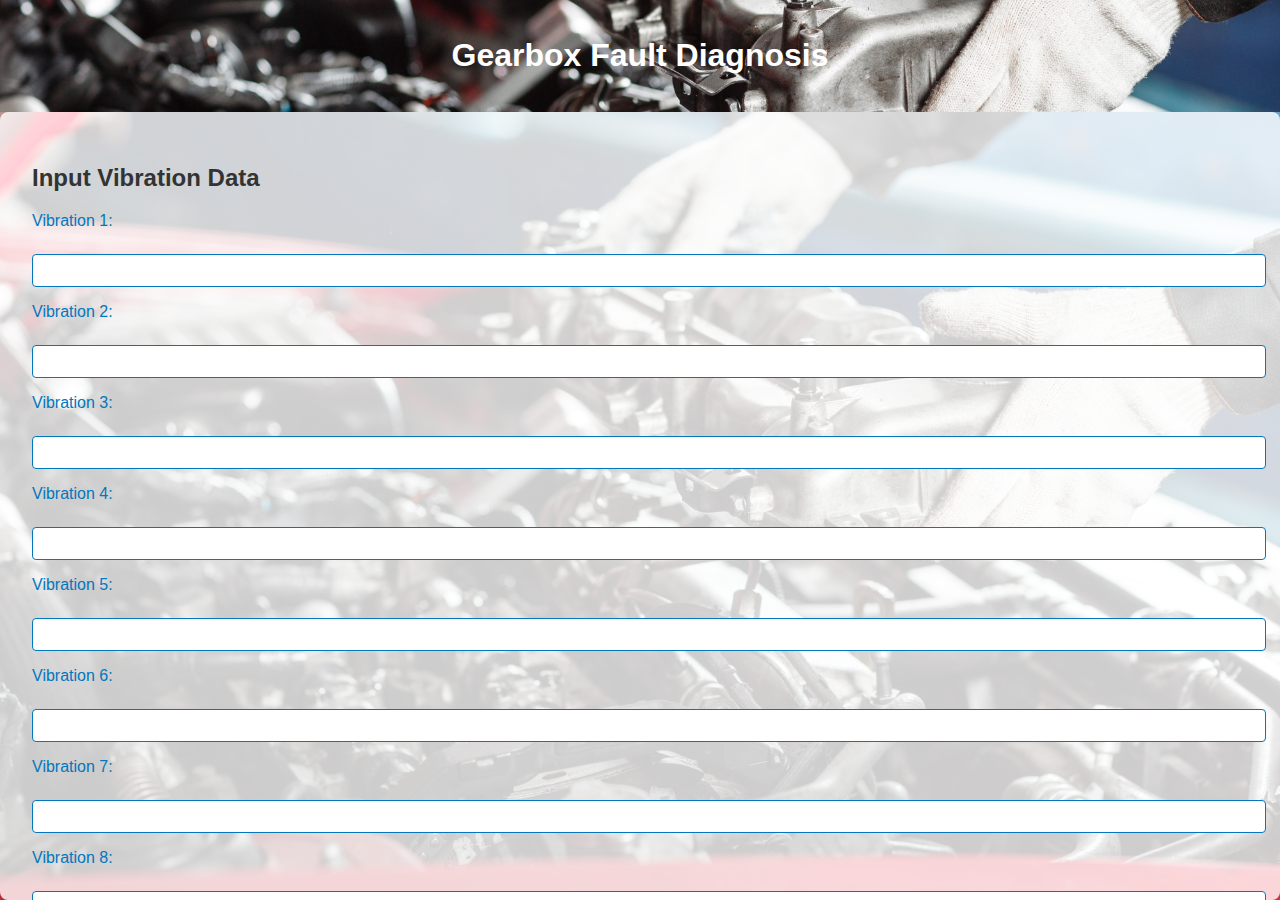
<file: Gearbox_Fault_Diagnosis/templates/index.html>
<!DOCTYPE html>
<html lang="en">
<head>
    <meta charset="UTF-8">
    <meta name="viewport" content="width=device-width, initial-scale=1.0">
    <title>Gearbox Fault Diagnosis</title>
    <style>
        html, body {
            height: 100%;
            margin: 0;
            overflow: hidden;
        }

        body {
            font-family: 'Arial', sans-serif;
            /* Replace the background-color with a background image */
            background: url('header.jpeg') center/cover;
            color: #333;
            display: flex;
            flex-direction: column;
        }

        header {
            background: url('header.jpeg') center/cover;
            color: #fff;
            padding: 1rem;
            text-align: center;
        }

        main {
            flex: 1;
            padding: 2rem;
            background-color: rgba(255, 255, 255, 0.8); /* Add a semi-transparent white background */
            box-shadow: 0 4px 8px rgba(0, 0, 0, 0.1);
            border-radius: 8px;
            overflow: auto;
        }

        section {
            margin-bottom: 2rem;
        }

        form {
            display: grid;
            grid-template-columns: 1fr;
            gap: 1rem;
            width: 100%;
        }

        label {
            margin-bottom: 0.5rem;
            color: #0277bd;
        }

        input {
            padding: 0.5rem;
            border: 1px solid #0277bd;
            border-radius: 4px;
            width: 100%;
        }

        button {
            background-color: #00838f;
            color: #fff;
            padding: 0.5rem;
            cursor: pointer;
            border: none;
            border-radius: 4px;
            transition: background-color 0.3s ease;
            width: 100%;
        }

        button:hover {
            background-color: #004d40;
        }

        #result {
            margin-top: 2rem;
            font-size: 1.2rem;
            color: #333;
        }

        .success {
            color: #004d40;
        }

        .failure {
            color: #c62828;
        }

        #gearboxImage {
            width: 100%;
            max-width: 400px;
            margin: 1rem auto;
            display: block;
            cursor: pointer;
            transition: transform 0.3s ease;
        }

        #gearboxImage:hover {
            transform: scale(1.2);
        }

        .importance-section {
            background-color: #a5d6a7;
            transition: background-color 0.5s ease;
        }
    </style>
</head>
<body>
    <header>
        <h1>Gearbox Fault Diagnosis</h1>
    </header>
    <main>
        <section>
            <h2>Input Vibration Data</h2>
            <form id="predictionForm">
                <label for="vibrationInput1">Vibration 1:</label>
                <input type="number" id="vibrationInput1" required>

                <label for="vibrationInput2">Vibration 2:</label>
                <input type="number" id="vibrationInput2" required>

                <label for="vibrationInput3">Vibration 3:</label>
                <input type="number" id="vibrationInput3" required>

                <label for="vibrationInput4">Vibration 4:</label>
                <input type="number" id="vibrationInput4" required>

                <label for="vibrationInput5">Vibration 5:</label>
                <input type="number" id="vibrationInput5" required>

                <label for="vibrationInput6">Vibration 6:</label>
                <input type="number" id="vibrationInput6" required>

                <label for="vibrationInput7">Vibration 7:</label>
                <input type="number" id="vibrationInput7" required>

                <label for="vibrationInput8">Vibration 8:</label>
                <input type="number" id="vibrationInput8" required>

                <label for="vibrationInput9">Vibration 9:</label>
                <input type="number" id="vibrationInput9" required>

                <label for="vibrationInput10">Vibration 10:</label>
                <input type="number" id="vibrationInput10" required>

                <button type="button" onclick="predict()">Predict</button>
            </form>
        </section>

        <section>
            <h2>Prediction Result</h2>
            <div id="result"></div>
        </section>
    </main>

    <script>
        function predict() {
            // Fetch input data from the form
            const vibrationData = [];
            let hasEmptyValue = false;
            for (let i = 1; i <= 10; i++) {
                const value = document.getElementById('vibrationInput' + i).value;
                if (value.trim() === '') {
                    hasEmptyValue = true;
                    break;
                }
                vibrationData.push(parseFloat(value));
            }

            // Check if any input field is empty
            if (hasEmptyValue) {
                document.getElementById('result').innerHTML = '<p class="failure">Please fill in all fields.</p>';
                return;
            }

            // Send POST request to Flask server
            fetch('/predict', {
                method: 'POST',
                headers: {
                    'Content-Type': 'application/json'
                },
                body: JSON.stringify({
                    vibrationData: vibrationData
                })
            })
            .then(response => response.json())
            .then(data => {
                // Interpret prediction result
                const predictionResult = data.prediction === 1 ? 'Fault detected' : 'No fault detected';
                // Display the prediction result
                document.getElementById('result').innerHTML = `<p class="${data.prediction === 1 ? 'failure' : 'success'}">${predictionResult}</p>`;
            })
            .catch(error => {
                console.error('Error:', error);
                // Display error message
                document.getElementById('result').innerText = 'Error occurred while predicting.';
            });
        }
    </script>
</body>
</html>
</file>
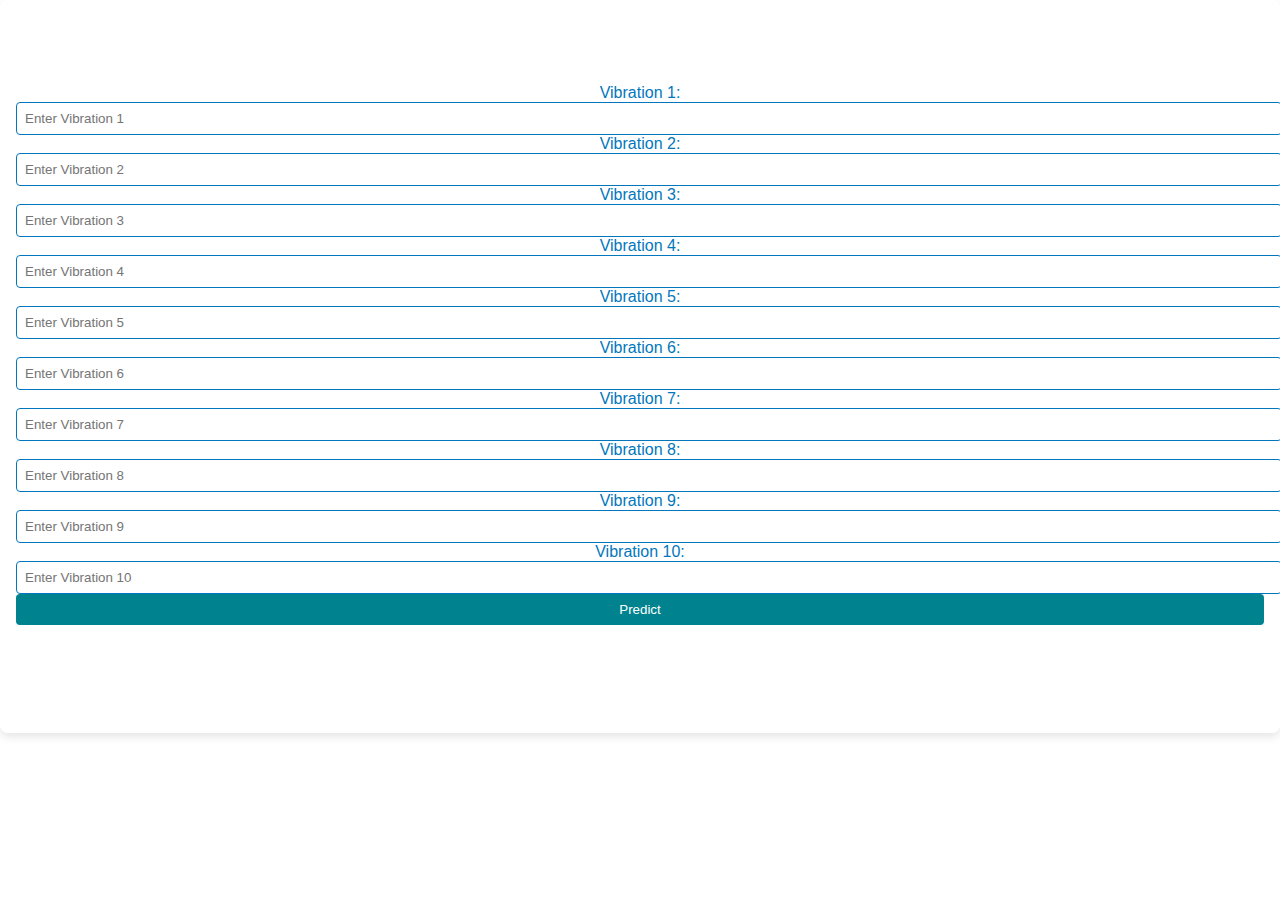
<file: Gearbox_Fault_Diagnosis/l.html>
<!DOCTYPE html>
<html lang="en">
<head>
    <meta charset="UTF-8">
    <meta name="viewport" content="width=device-width, initial-scale=1.0">
    <title>Gearbox Fault Diagnosis</title>
    <style>
        body {
            font-family: 'Arial', sans-serif;
            margin: 0;
            display: flex;
            flex-direction: column;
        }

        header, main {
            padding: 2rem;
            box-shadow: 0 4px 8px rgba(0, 0, 0, 0.1);
            border-radius: 8px;
            overflow: auto;
            background-color: #0277bd; /* Set background color */
            color: #fff; /* Set text color */
            text-align: center;
            padding: 1rem;
        }

        main {
            flex: 1;
            background-color: rgba(255, 255, 255, 0.8); 
        }

        section {
            margin-bottom: 2rem;
        }

        label {
            margin-bottom: 0.5rem;
            color: #0277bd;
        }

        input {
            padding: 0.5rem;
            border: 1px solid #0277bd;
            border-radius: 4px;
            width: 100%;
        }

        button {
            background-color: #00838f;
            color: #fff;
            padding: 0.5rem;
            cursor: pointer;
            border: none;
            border-radius: 4px;
            transition: background-color 0.3s ease;
            width: 100%;
        }

        button:hover {
            background-color: #004d40;
        }
        

        #result {
            margin-top: 2rem;
            font-size: 1.2rem;
            color: #333;
        }

        .success {
            color: #004d40;
        }

        .failure {
            color: #c62828;
        }

        #gearboxImage {
            width: 100%;
            max-width: 400px;
            margin: 1rem auto;
            display: block;
            cursor: pointer;
            transition: transform 0.3s ease;
        }

        #gearboxImage:hover {
            transform: scale(1.2);
        }

        .importance-section {
            background-color: #a5d6a7;
            transition: background-color 0.5s ease;
        }

        .result-animation {
            animation-name: fadeIn;
            animation-duration: 1s;
        }

        @keyframes fadeIn {
            from {
                opacity: 0;
            }
            to {
                opacity: 1;
            }
        }
    </style>
</head>
<body>
    <main>
        <section>
            <h2>Input Vibration Data</h2>
            <label for="vibrationInput1">Vibration 1:</label>
            <input type="number" id="vibrationInput1" step="any" placeholder="Enter Vibration 1" required>

            <!-- Repeat the pattern for other vibration inputs -->
            <label for="vibrationInput2">Vibration 2:</label>
            <input type="number" id="vibrationInput2" step="any" placeholder="Enter Vibration 2" required>

            <label for="vibrationInput3">Vibration 3:</label>
            <input type="number" id="vibrationInput3" step="any" placeholder="Enter Vibration 3" required>

            <label for="vibrationInput4">Vibration 4:</label>
            <input type="number" id="vibrationInput4" step="any" placeholder="Enter Vibration 4" required>

            <label for="vibrationInput5">Vibration 5:</label>
            <input type="number" id="vibrationInput5" step="any" placeholder="Enter Vibration 5" required>

            <label for="vibrationInput6">Vibration 6:</label>
            <input type="number" id="vibrationInput6" step="any" placeholder="Enter Vibration 6" required>

            <label for="vibrationInput7">Vibration 7:</label>
            <input type="number" id="vibrationInput7" step="any" placeholder="Enter Vibration 7" required>

            <label for="vibrationInput8">Vibration 8:</label>
            <input type="number" id="vibrationInput8" step="any" placeholder="Enter Vibration 8" required>

            <label for="vibrationInput9">Vibration 9:</label>
            <input type="number" id="vibrationInput9" step="any" placeholder="Enter Vibration 9" required>

            <label for="vibrationInput10">Vibration 10:</label>
            <input type="number" id="vibrationInput10" step="any" placeholder="Enter Vibration 10" required>

            <button type="button" onclick="predict()">Predict</button>
        </section>

        <section>
            <h2>Prediction Result</h2>
            <div id="result"></div>
        </section>
    </main>

    <script>
        function predict() {
            // Retrieve values from input fields
            var vibrationData = [];
            for (var i = 1; i <= 10; i++) {
                var inputValue = parseFloat(document.getElementById('vibrationInput' + i).value);
                if (isNaN(inputValue)) {
                    alert('Please enter valid numeric values for all vibration inputs.');
                    return;
                }
                vibrationData.push(inputValue);
            }

            // Send AJAX request to Flask server
            var xhr = new XMLHttpRequest();
            xhr.open("POST", "/predict", true);
            xhr.setRequestHeader("Content-Type", "application/json");
            xhr.onreadystatechange = function () {
                if (xhr.readyState === XMLHttpRequest.DONE) {
                    var resultDiv = document.getElementById('result');
                    if (xhr.status === 200) {
                        // Handle success response
                        var response = JSON.parse(xhr.responseText);
                        console.log(response);
                        if (response.success) {
                            var prediction = response.prediction;
                            resultDiv.innerHTML = '<p class="' + (prediction === 1 ? 'failure' : 'success') + '">' + (prediction === 1 ? 'Fault detected' : 'No fault detected') + '</p>';
                        } else {
                            // Display error message
                            console.error('Error:', response.error);
                            resultDiv.innerHTML = '<p class="failure">Error: ' + response.error + '</p>';
                        }
                    } else {
                        // Handle error response from server
                        console.error('Error:', xhr.status);
                        resultDiv.innerHTML = '<p class="failure">Error: Failed to connect to server</p>'; // Update error message
                    }
                    resultDiv.classList.add('result-animation');
                }
            };

            xhr.send(JSON.stringify({ vibrationData: vibrationData }));
        }
    </script>
</body>
</html>
</file>
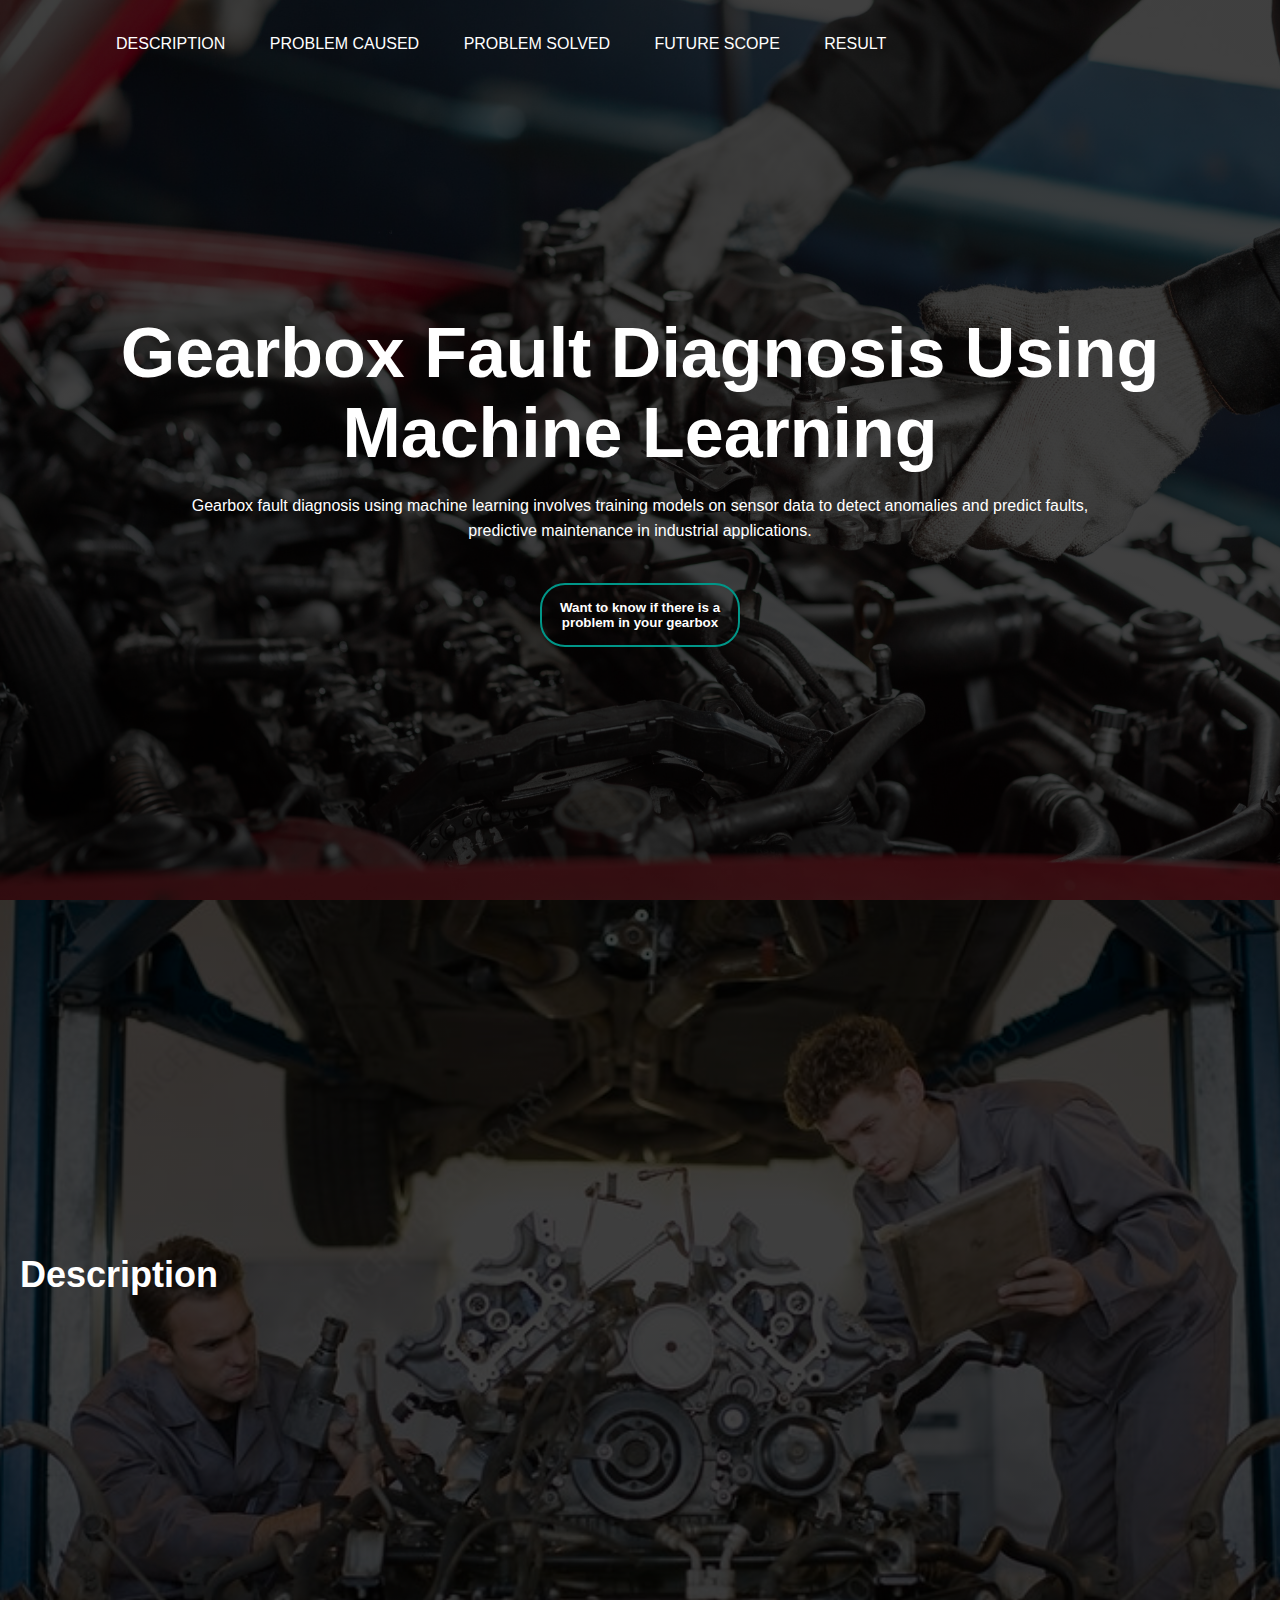
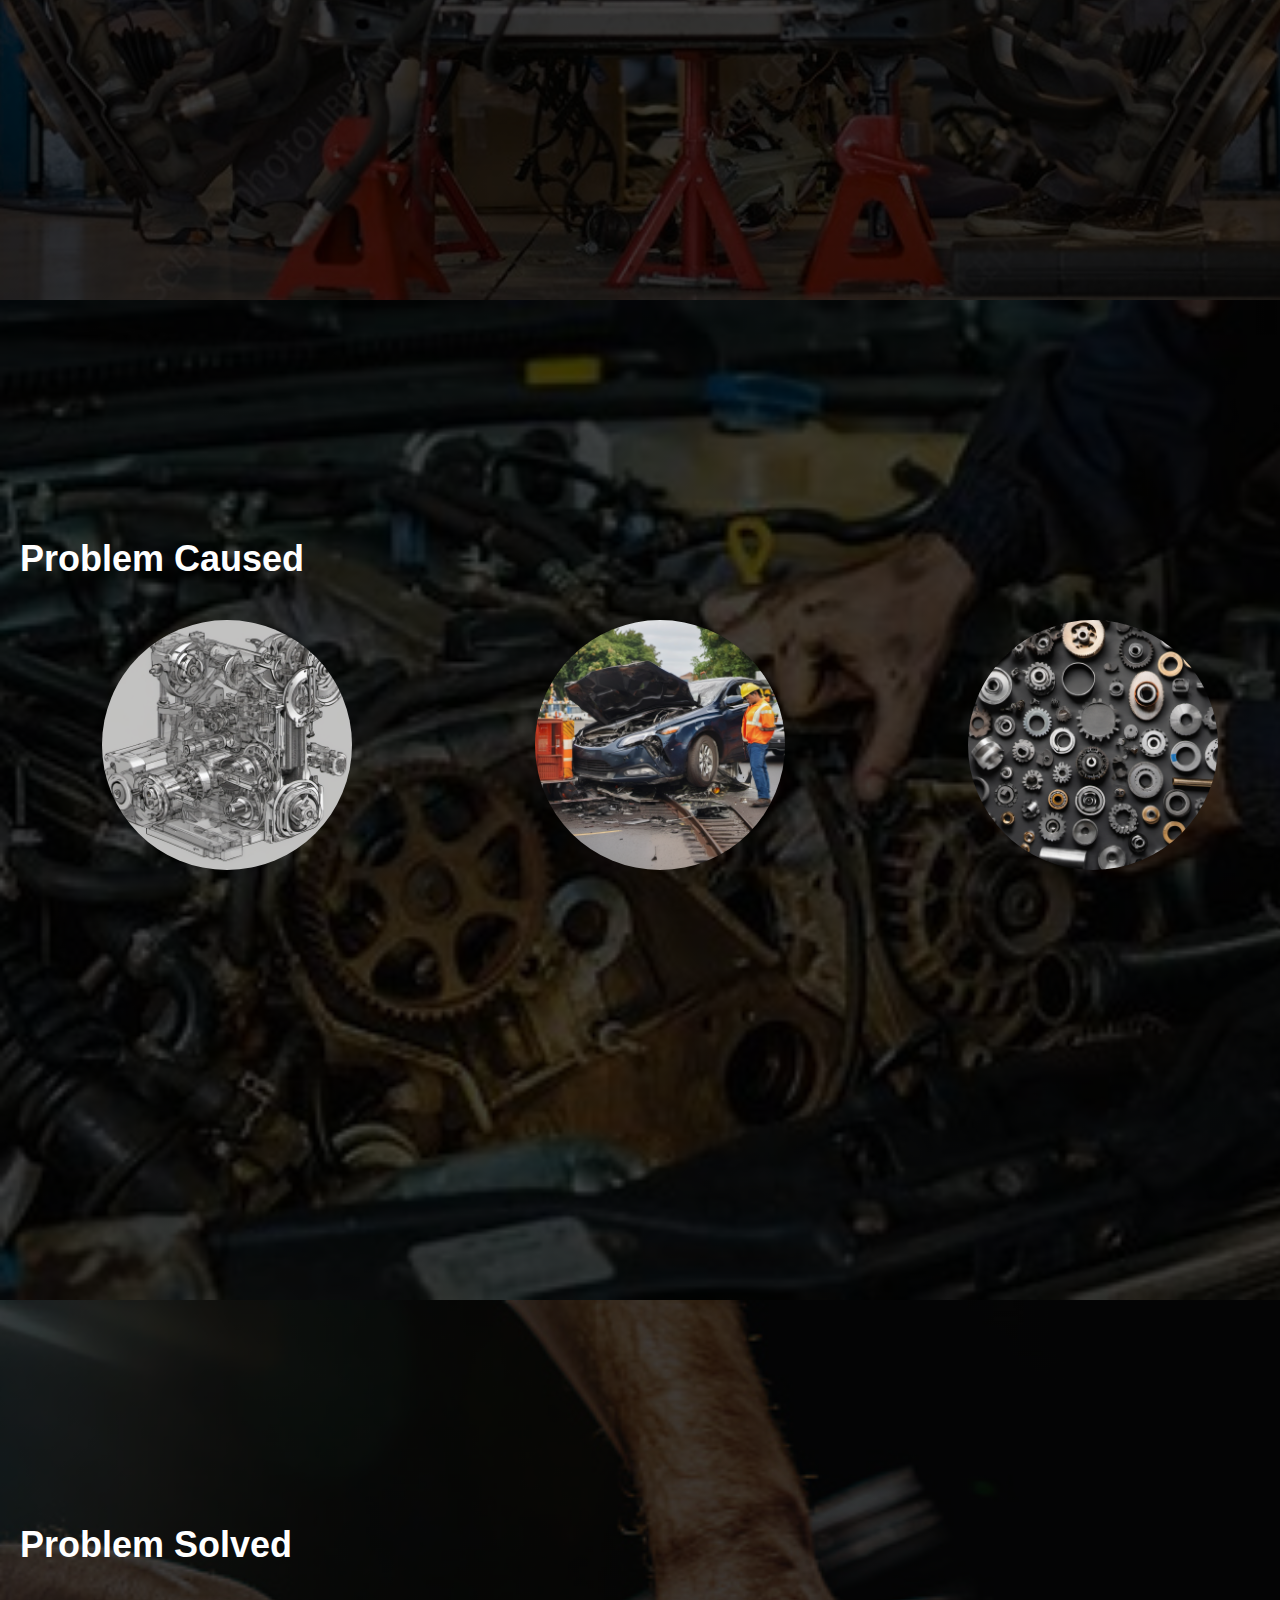
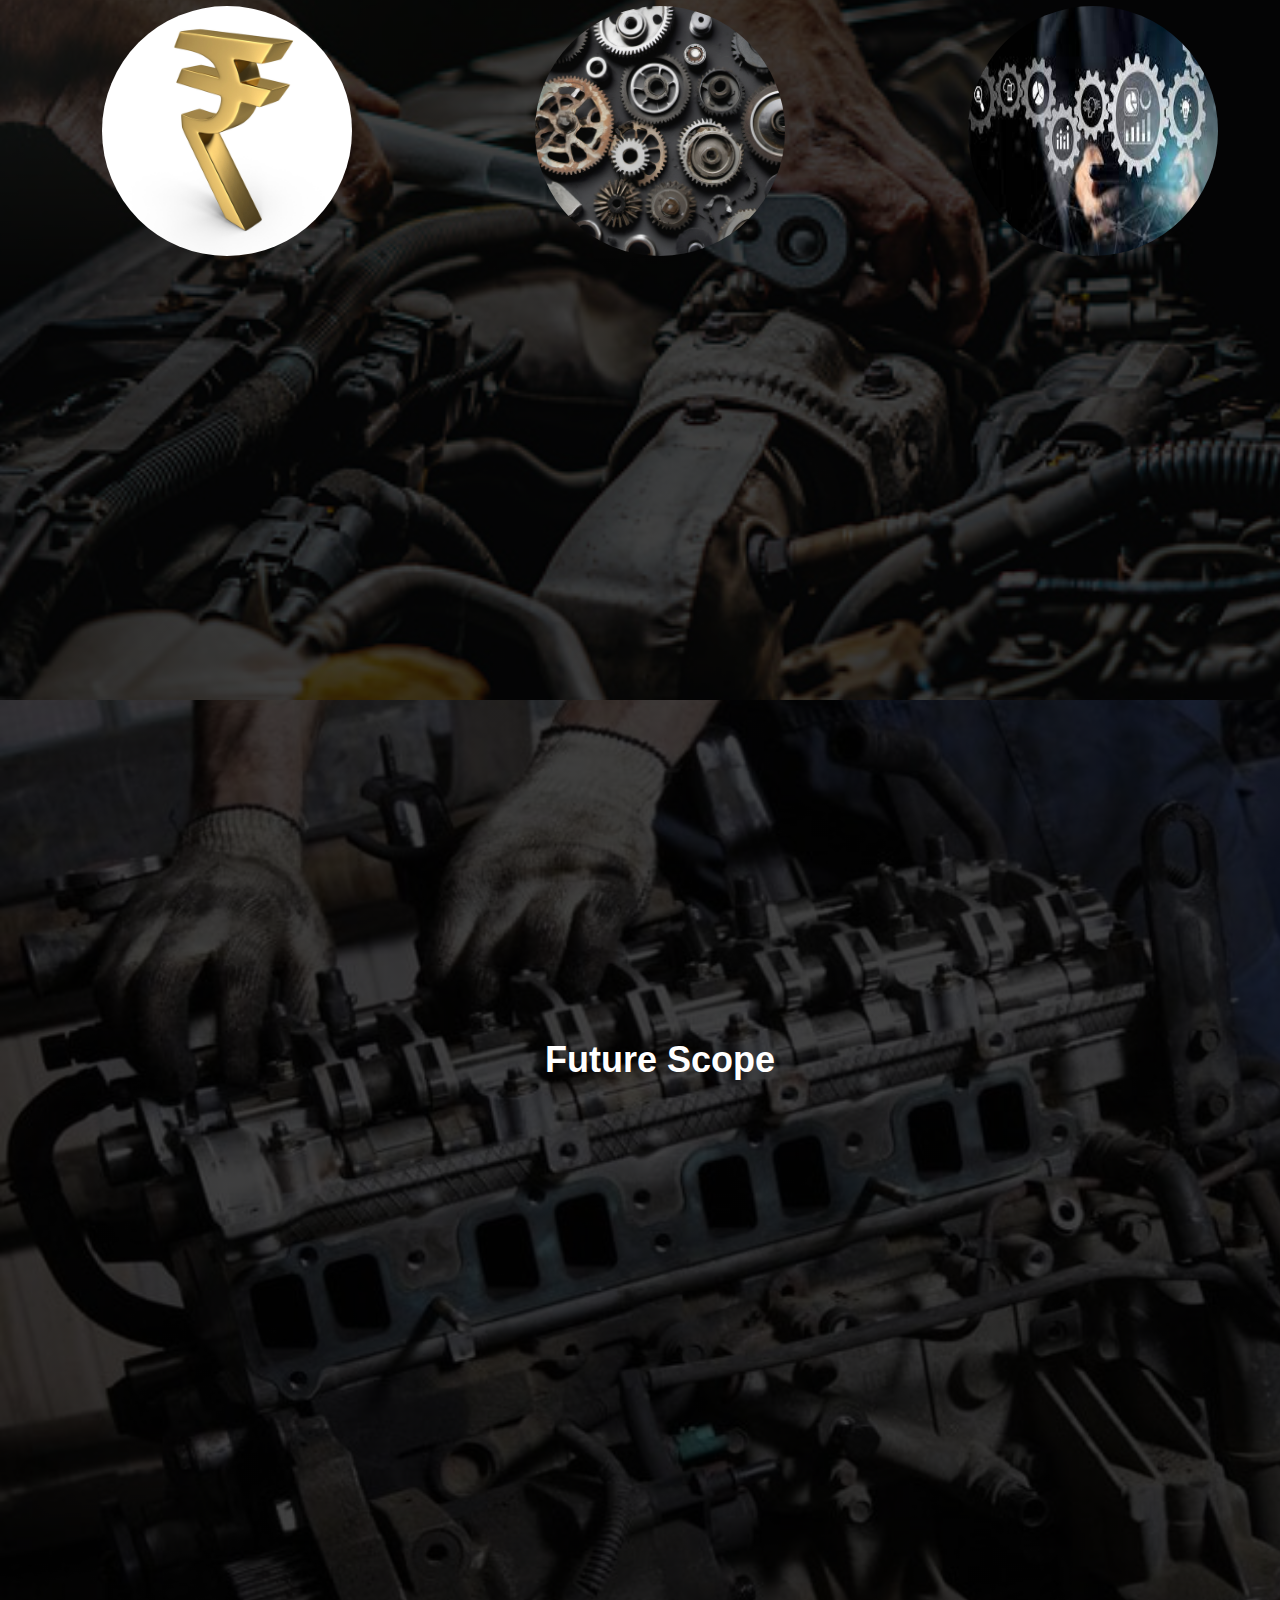
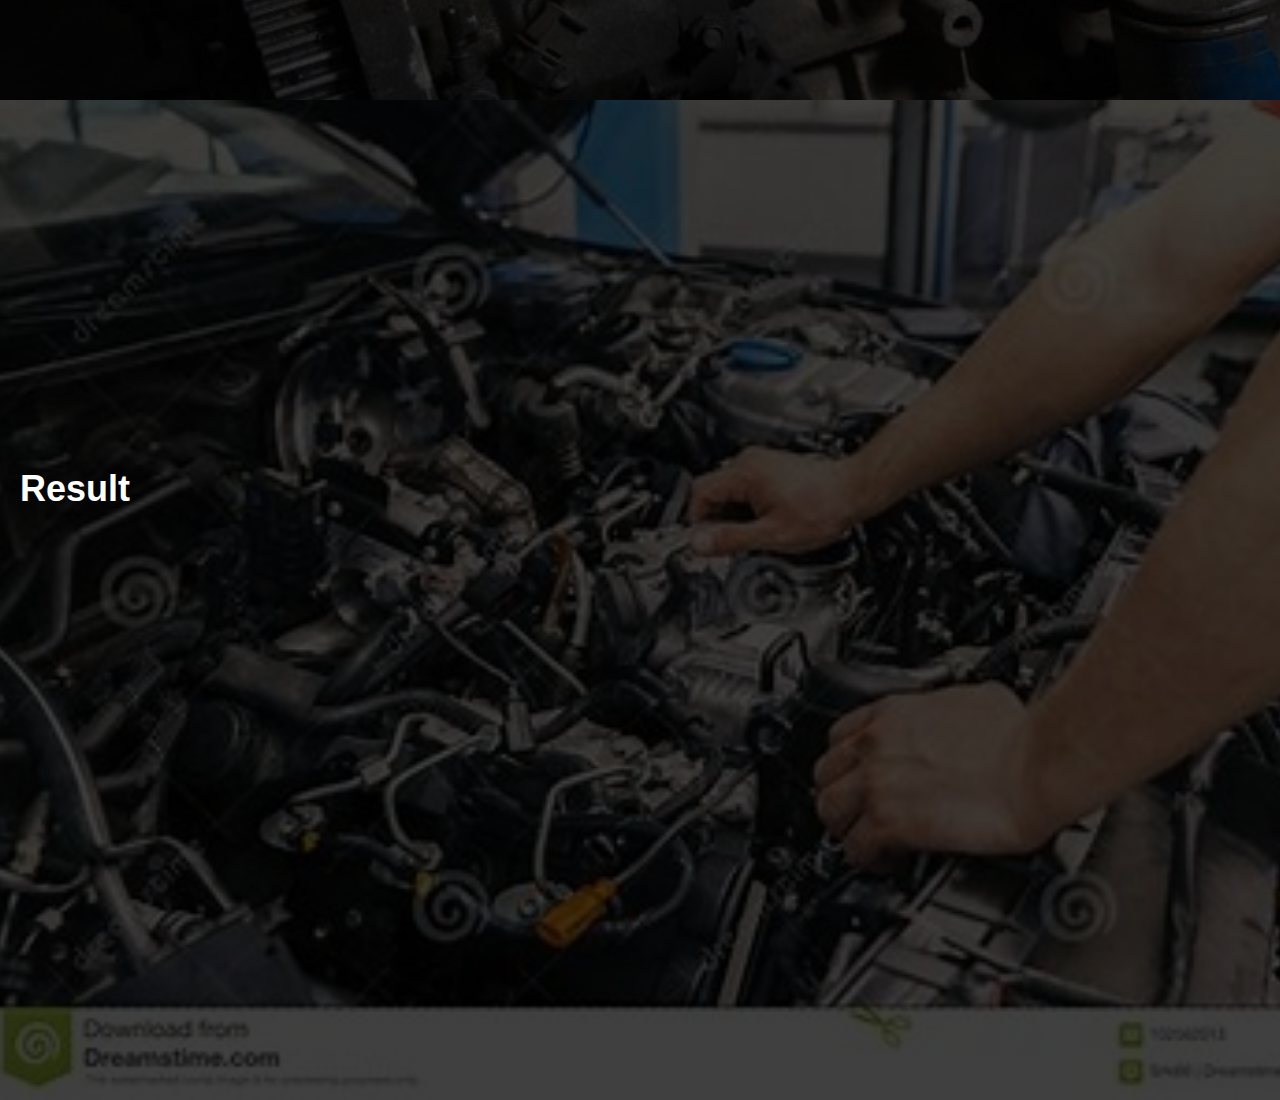
<file: Gearbox_Fault_Diagnosis/new11.html>
<!DOCTYPE html>
<html lang="en">
<head>
    <meta charset="UTF-8">
    <meta name="viewport" content="width=device-width, initial-scale=1.0">
    <title>Gearbox Fault Diagnosis Using Machine Learning</title>
    <link rel="stylesheet" href="style.css">
    <script src="https://code.jquery.com/jquery-3.6.4.min.js"></script>
</head>
<body>
    <div class="banner">
        <div class="navbar">
            <ul>
                <li><a href="#description">Description</a></li>
                <li><a href="#second-section">Problem Caused</a></li>
                <li><a href="#third-section">Problem Solved</a></li>
                <li><a href="#fourth-section">Future Scope</a></li>
                <li><a href="#fifth-section">Result</a></li>
            </ul>
        </div>
        <div class="content">
            <h1>Gearbox Fault Diagnosis Using Machine Learning</h1>
            <p>Gearbox fault diagnosis using machine learning involves training models on sensor data to detect anomalies and predict faults, 
                <br> predictive maintenance in industrial applications.</p>
                <div>
                    <button id="open-form-button" onclick="openNewPage()" type="button"><span></span> Want to know if there is a problem in your gearbox</button>
                </div>
        </div>
    </div>

    <div id="description">
        <h2>Description</h2>
        <p>Gearbox fault diagnosis using machine learning is a process that begins with the collection of data from sensors attached to the gearbox, encompassing parameters such as vibration signals, temperature readings, and oil analysis. This raw data undergoes preprocessing to eliminate noise and irrelevant information, followed by normalization or standardization for consistency. Feature extraction helps identify relevant characteristics in the data that differentiate between normal and faulty conditions, reducing dimensionality. The data is labeled according to operating conditions, facilitating supervised learning. Machine learning algorithms, such as decision trees or neural networks, are selected based on the problem nature, and the model is trained on the labeled dataset. Validation and testing ensure the model's accuracy, and the output is interpreted to understand feature contributions. The trained model is integrated into the gearbox monitoring system for real-time analysis and continuous monitoring, contributing to predictive maintenance and operational efficiency. Regular updates and retraining are essential to keep the model effective in detecting emerging faults as new data becomes available or operating conditions change.</p>
    </div>

    <div id="second-section">
        <h2>Problem Caused</h2>
        <div class="image-text-container">
            <div class="circle-image">
                <img src="friction.png" alt="Image 1">
                <p>Reduced Efficiency: Gearbox faults increase friction, wear, or misalignment, reducing system efficiency, causing performance decline, and raising energy consumption.</p>
            </div>
            <div class="circle-image">
                <img src="damage.png" alt="Image 2">
                <p>Safety Risks: Serious gearbox faults pose safety risks to equipment and personnel, with potential for accidents, damage to machinery, and threats to workplace safety.</p>
            </div>
            <div class="circle-image">
                <img src="bearings.png" alt="Image 3">
                <p>Component Damage: 
                    Untreated gearbox faults can escalate, causing damage to gears, shafts, and bearings, leading to costly repairs or system failure.</p>
            </div>
            <!-- Add more images and text as needed -->
        </div>
    </div>
    
    <!-- Updated third-section -->
    <div id="third-section">
        <h2>Problem Solved</h2>
        <div class="image-text-container">
            <div class="circle-image">
                <img src="rupee.jpg" alt="Image 4">
                <p>Cost Savings: Predictive maintenance, guided by model insights, cuts overall maintenance costs by addressing issues before they escalate into pricier and more extensive repairs.</p>
            </div>
            <div class="circle-image">
                <img src="bearings1.png" alt="Image 5">
                <p>Extending Component Life: Timely fault identification enables targeted repairs, extending gearbox component lifespan and minimizing the need for premature replacements.</p>
            </div>
            <div class="circle-image">
                <img src="data.jfif" alt="Image 6">
                <p>Data-Driven Insights: The model offers insights into <br>specific fault-detection features, assisting engineers and maintenance personnel in comprehending and addressing underlying issues.</p>
            </div>
            <!-- Add more images and text as needed -->
        </div>
    </div>

    <!-- Newly added Future Scope section -->
    <div id="fourth-section">
        <h2>Future Scope</h2>
        <p>

            <br>1. Enhanced Accuracy: Continued improvement in algorithms for more accurate and reliable fault detection.
            
            <br>2. Integration with IoT: Real-time monitoring through IoT for predictive maintenance, reducing downtime.
            
            <br>3. Deep Learning Advances: Utilizing advanced deep learning techniques for analyzing complex data patterns.
            
            <br>4. Edge Computing: Implementing machine learning models on edge devices for real-time analysis.
            
            <br>5. Adaptive and Transfer Learning: Models that adapt to changing conditions and can transfer knowledge across different scenarios.
            
            <br>6. Integration with Maintenance Systems: Seamless integration with maintenance management systems for optimized maintenance processes.
            
            <br>7. Standardization and Regulations: Increased focus on standardization and regulations to ensure reliability and safety.
            
            <br>8. Interdisciplinary Collaboration: Collaborative efforts between experts, data scientists, and engineers for specialized models tailored to industry needs.</p>
    </div>

    <!-- Newly added Result section -->
    <div id="fifth-section">
        <h2>Result</h2>
        <p>The project on gearbox fault diagnosis using machine learning achieved remarkable success, boasting an impressive accuracy rate exceeding 98 percent. This accomplishment was <br>realized through the implementation of a robust machine learning model, specifically employing the Random Forest algorithm. The utilization of Random Forest contributed significantly<br> to the high accuracy, showcasing the effectiveness of this approach in accurately detecting and diagnosing faults in gearboxes. This outstanding performance underscores the potential of <br>machine learning applications, particularly in enhancing the precision and reliability of fault diagnosis in critical industrial systems.</p>
    </div>

    <!-- Newly added Form section -->
    

    <script>
        function openNewPage() {
            window.open('http://127.0.0.1:5000/', '_blank');
        }
        $(document).ready(function () {
            // Function to check if the user has scrolled to the bottom of each section
            function isScrolledToSectionBottom(sectionId) {
                var sectionHeight = $(sectionId).height();
                var sectionTop = $(sectionId).offset().top;
                var windowHeight = $(window).height();
                var scrollTop = $(window).scrollTop();

                return scrollTop + windowHeight >= sectionTop + sectionHeight;
            }

            // Function to handle scroll events
            function handleScroll() {
                if (isScrolledToSectionBottom('#description')) {
                    $('#description').addClass('active');
                }

                if (isScrolledToSectionBottom('#second-section')) {
                    $('#second-section').addClass('active');
                }

                if (isScrolledToSectionBottom('#third-section')) {
                    $('#third-section').addClass('active');
                }

                if (isScrolledToSectionBottom('#fourth-section')) {
                    $('#fourth-section').addClass('active');
                }

                if (isScrolledToSectionBottom('#fifth-section')) {
                    $('#fifth-section').addClass('active');
                }
            }

            // Add a click event handler for the button to show the form
            $('#open-form-button').click(function() {
                $('#form-section').show();
            });

            // Add a submit event handler for the form (you can replace this with your actual form submission logic)
            $('#gearbox-form').submit(function(e) {
                e.preventDefault();

                // Get the values of the input fields
                var vibrationInput1 = $('#vibration-input1').val();
                var vibrationInput2 = $('#vibration-input2').val();
                var vibrationInput3 = $('#vibration-input3').val();
                var vibrationInput4 = $('#vibration-input4').val();

                // You can now use these values for further processing or send them to a server for analysis
                console.log("Vibration Input 1:", vibrationInput1);
                console.log("Vibration Input 2:", vibrationInput2);
                console.log("Vibration Input 3:", vibrationInput3);
                console.log("Vibration Input 4:", vibrationInput4);

                // Optionally, you can hide the form after submission
                $('#form-section').hide();
            });

            // Attach the scroll event handler
            $(window).on('scroll', handleScroll);

            // Initial check on page load
            handleScroll();
        });
    </script>
</body>
</html>
</file>
<file: Gearbox_Fault_Diagnosis/style.css>
* {
    margin: 0;
    padding: 0;
    font-family: sans-serif;
}

html {
    scroll-behavior: smooth;
}

body {
    overflow-x: hidden; /* Prevent horizontal scrolling */
}

div.banner, #description, #second-section, #third-section, #fourth-section, #fifth-section {
    width: 100%;
    height: 100vh;
    background-size: cover;
    background-position: center;
    overflow: hidden;
}

div.banner {
    background-image: linear-gradient(rgba(0, 0, 0, 0.75), rgba(0, 0, 0, 0.75)), url(header.jpeg);
}

#description {
    background-image: linear-gradient(rgba(0, 0, 0, 0.75), rgba(0, 0, 0, 0.75)), url(gb.jpg); /* Add the path to your new image */
}

#second-section {
    background-image: linear-gradient(rgba(0, 0, 0, 0.75), rgba(0, 0, 0, 0.75)), url(gb1.jfif); /* Add the path to your second image */
}

#third-section {
    background-image: linear-gradient(rgba(0, 0, 0, 0.75), rgba(0, 0, 0, 0.75)), url(gb3.jpg); /* Add the path to your third image */
}



#fifth-section {
    background-image: linear-gradient(rgba(0, 0, 0, 0.75), rgba(0, 0, 0, 0.75)), url(gb2.jfif); /* Add the path to your fifth image */
}

div.navbar {
    width: 85%;
    margin: auto;
    padding: 35px 0;
    display: flex;
    align-items: center;
    justify-content: space-between;
}

div.navbar ul li {
    list-style: none;
    display: inline-block;
    margin: 0 20px;
    position: relative;
}

div.navbar ul li a {
    text-decoration: none;
    color: #fff;
    text-transform: uppercase;
}

div.navbar ul li::after {
    content: '';
    height: 3px;
    width: 0;
    background: #009688;
    position: absolute;
    left: 0;
    bottom: -10px;
    transition: 0.5s;
}

div.navbar ul li:hover::after {
    width: 100%;
}

div.content {
    width: 100%;
    position: absolute;
    top: 50%;
    transform: translateY(-50%);
    text-align: center;
    color: #fff;
}

div.content h1 {
    font-size: 70px;
    margin-top: 80px;
}

div.content p {
    margin: 20px auto;
    font-weight: 100;
    line-height: 25px;
}

button {
    width: 200px;
    padding: 15px 0;
    text-align: center;
    margin: 20px 10px;
    border-radius: 25px;
    font-weight: bold;
    border: 2px solid #009688;
    background: transparent;
    color: #fff;
    cursor: pointer;
    position: relative;
}

span {
    background: #009688;
    height: 100%;
    width: 0;
    border-radius: 25px;
    position: absolute;
    left: 0;
    bottom: 0;
    z-index: -1;
    transition: 0.5s;
}

button:hover span {
    width: 100%;
}

button:hover {
    border: none;
}

/* Styles for the Description and subsequent sections */
#description, #second-section, #third-section, #fourth-section, #fifth-section {
    padding: 50px 20px;
    color: #fff;
    height: 100vh;
    display: flex;
    flex-direction: column;
    justify-content: center;
}

#description h2, #second-section h2, #third-section h2, #fourth-section h2, #fifth-section h2 {
    font-size: 36px;
    margin-bottom: 20px;
}

#description p, #second-section p, #third-section p, #fourth-section p, #fifth-section p {
    font-size: 18px;
    line-height: 1.6;
    text-align: center;
}

/* Set initial state of the text */
#description p, #second-section p, #third-section p, #fourth-section p, #fifth-section p {
    opacity: 0;
    transform: translateY(20px);
    transition: opacity 1s, transform 1s;
}

/* Add a class to trigger the animation */
#description.active p, #second-section.active p, #third-section.active p, #fourth-section.active p, #fifth-section.active p {
    opacity: 1;
    transform: translateY(0);
}
div.image-text-container {
    display: flex;
    justify-content: space-around;
    margin-top: 20px;
}

div.circle-image {
    text-align: center;
    margin-right: 20px;
    max-width: 250px; /* Adjust the margin-right as needed to create space between images */
}

div.circle-image:last-child {
    margin-right: 0; /* Remove margin-right for the last image */
}

div.circle-image img {
    border-radius: 50%;
    width: 250px; /* Adjust the width as needed */
    height: 250px; /* Adjust the height as needed */
    margin-bottom: 10px;
}

div.circle-image p {
    font-size: 12px; /* Adjust the font size as needed */
    margin-top: 5px; /* Add margin-top to create space between image and text */
    /* Add any additional styling for the text */
}
#fourth-section {
    background-image: linear-gradient(rgba(0, 0, 0, 0.75), rgba(0, 0, 0, 0.75)), url(gearbox.jpeg);
    padding: 50px 20px;
    color: #fff;
    height: 100vh;
    display: flex;
    flex-direction: column;
    justify-content: center;
    text-align: center;
}

#fourth-section h2 {
    font-size: 36px;
    margin-bottom: 20px;
}

#fourth-section p {
    font-size: 18px;
    line-height: 1.6;
    text-align: left; /* Adjust text alignment as needed */
}

/* Adjustments for List Items */
#fourth-section ul {
    list-style: none;
    padding: 0;
    margin: 20px 0;
}

#fourth-section li {
    margin-bottom: 10px;
}

/* Set initial state of the text */
#fourth-section p {
    opacity: 0;
    transform: translateY(20px);
    transition: opacity 1s, transform 1s;
}

/* Add a class to trigger the animation */
#fourth-section.active p {
    opacity: 1;
    transform: translateY(0);
}
</file>
